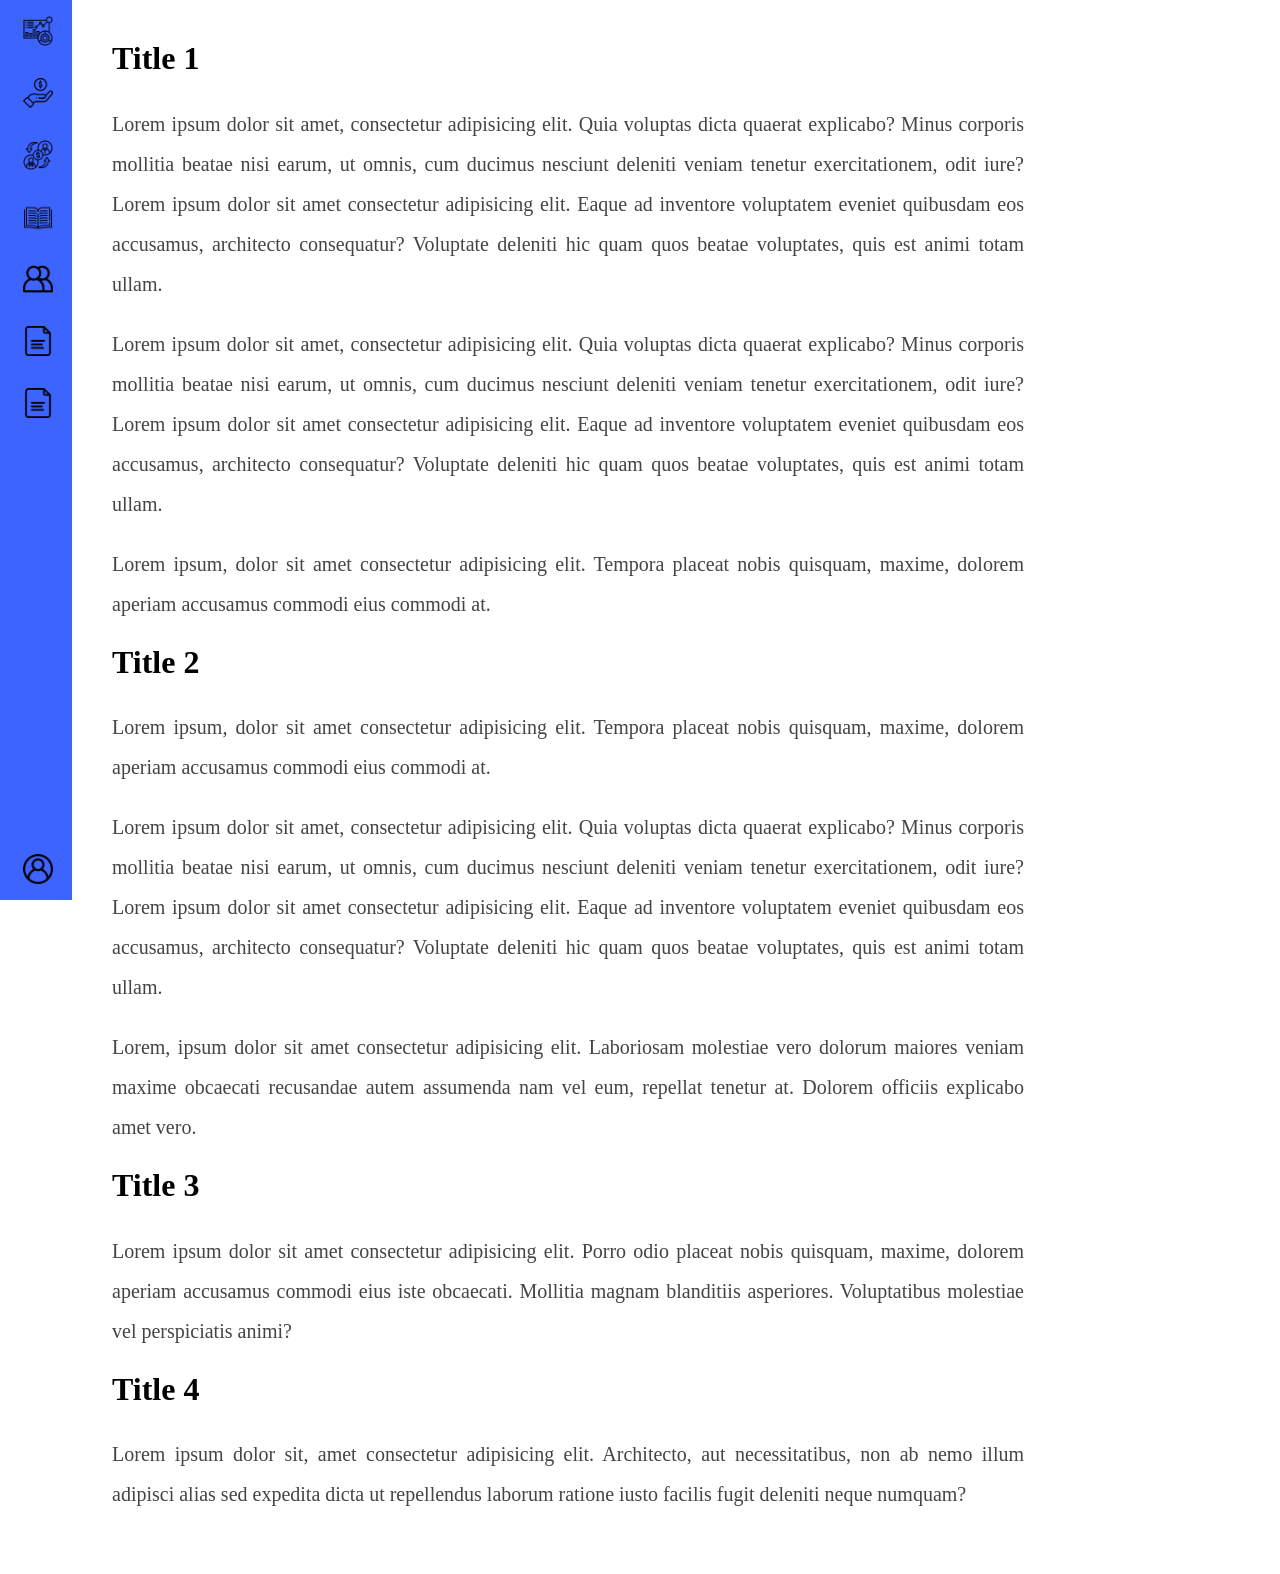
<file: index.html>
<!DOCTYPE html>
<html lang="pt-BR">
	<head>
		<meta charset="UTF-8" />
		<meta name="viewport" content="width=device-width, initial-scale=1.0" />
		<title>Responsive Fixed Sidebar</title>
		<!-- <link rel="stylesheet" href="https://cdn.materialdesignicons.com/4.9.95/css/materialdesignicons.min.css"/> -->
		<!-- <link rel="stylesheet" href="https://fonts.googleapis.com/css?family=Roboto&display=swap"/> -->
		<link rel="stylesheet" href="./assets/css/styles.css" />
		<link rel="stylesheet" href="./assets/css/sidebar.css" />
	</head>
	<body>
		<aside class="sidebar">
			<nav>
				<ul class="sidebar__nav">
					<li>
						<a href="#" class="sidebar__nav__link">
							<!-- <i class="mdi mdi-fingerprint"></i> -->
							<img src="dashboard.png" alt="Home" width="30px" style="margin-left:7px">	
							<span class="sidebar__nav__text">Dashboard</span>
						</a>
					</li>
					<li>
						<a href="#" class="sidebar__nav__link">
							<!-- <i class="mdi mdi-credit-card"></i> -->
							<img src="payment.png" alt="Home" width="30px" style="margin-left:7px">
							<span class="sidebar__nav__text">Payment</span>
						</a>
					</li>
					<li>
						<a href="#" class="sidebar__nav__link">
							<!-- <i class="mdi mdi-cart"></i> -->
							<img src="party.png" alt="Home" width="30px" style="margin-left:7px">
							<span class="sidebar__nav__text">Party</span>
						</a>
					</li>
					<li>
						<a href="#" class="sidebar__nav__link">
							<!-- <i class="mdi mdi-account-circle"></i> -->
							<img src="book.png" alt="Home" width="30px" style="margin-left:7px">
							<span class="sidebar__nav__text">Expances Type</span>
						</a>
					</li>
					<li>
						<a href="#" class="sidebar__nav__link">
							<!-- <i class="mdi mdi-camera"></i> -->
							<img src="user.png" alt="Home" width="30px" style="margin-left:7px">
							<span class="sidebar__nav__text">User</span>
						</a>
					</li>
					<li>
						<a href="#" class="sidebar__nav__link">
							<!-- <i class="mdi mdi-settings"></i> -->
							<img src="report.png" alt="Home" width="30px" style="margin-left:7px;">
							<span class="sidebar__nav__text">Ledger Report</span>
						</a>
					</li>
					<li>
						<a href="#" class="sidebar__nav__link">
							<!-- <i class="mdi mdi-settings"></i> -->
							<img src="report.png" alt="Home" width="30px" style="margin-left:7px;">
							<span class="sidebar__nav__text">Book Report</span>
						</a>
					</li>
					<li>
						<a href="#" class="sidebar__nav__link">
							<!-- <i class="mdi mdi-settings"></i> -->
							<img src="user_login.png" alt="Home" width="30px" style="margin-left:7px;">
							<span class="sidebar__nav__text">User Login</span>
						</a>
					</li>
				</ul>
			</nav>
		</aside>

		<main class="main">
			<section>
				<h2>Title 1</h2>
				<p>
					Lorem ipsum dolor sit amet, consectetur adipisicing elit. Quia
					voluptas dicta quaerat explicabo? Minus corporis mollitia beatae nisi
					earum, ut omnis, cum ducimus nesciunt deleniti veniam tenetur
					exercitationem, odit iure? Lorem ipsum dolor sit amet consectetur
					adipisicing elit. Eaque ad inventore voluptatem eveniet quibusdam eos
					accusamus, architecto consequatur? Voluptate deleniti hic quam quos
					beatae voluptates, quis est animi totam ullam.
				</p>
				<p>
					Lorem ipsum dolor sit amet, consectetur adipisicing elit. Quia
					voluptas dicta quaerat explicabo? Minus corporis mollitia beatae nisi
					earum, ut omnis, cum ducimus nesciunt deleniti veniam tenetur
					exercitationem, odit iure? Lorem ipsum dolor sit amet consectetur
					adipisicing elit. Eaque ad inventore voluptatem eveniet quibusdam eos
					accusamus, architecto consequatur? Voluptate deleniti hic quam quos
					beatae voluptates, quis est animi totam ullam.
				</p>
				<p>
					Lorem ipsum, dolor sit amet consectetur adipisicing elit. Tempora
					placeat nobis quisquam, maxime, dolorem aperiam accusamus commodi eius
					commodi at.
				</p>
			</section>
			<section>
				<h2>Title 2</h2>
				<p>
					Lorem ipsum, dolor sit amet consectetur adipisicing elit. Tempora
					placeat nobis quisquam, maxime, dolorem aperiam accusamus commodi eius
					commodi at.
				</p>
				<p>
					Lorem ipsum dolor sit amet, consectetur adipisicing elit. Quia
					voluptas dicta quaerat explicabo? Minus corporis mollitia beatae nisi
					earum, ut omnis, cum ducimus nesciunt deleniti veniam tenetur
					exercitationem, odit iure? Lorem ipsum dolor sit amet consectetur
					adipisicing elit. Eaque ad inventore voluptatem eveniet quibusdam eos
					accusamus, architecto consequatur? Voluptate deleniti hic quam quos
					beatae voluptates, quis est animi totam ullam.
				</p>
				<p>
					Lorem, ipsum dolor sit amet consectetur adipisicing elit. Laboriosam
					molestiae vero dolorum maiores veniam maxime obcaecati recusandae
					autem assumenda nam vel eum, repellat tenetur at. Dolorem officiis
					explicabo amet vero.
				</p>
			</section>
			<section>
				<h2>Title 3</h2>
				<p>
					Lorem ipsum dolor sit amet consectetur adipisicing elit. Porro odio
					placeat nobis quisquam, maxime, dolorem aperiam accusamus commodi eius
					iste obcaecati. Mollitia magnam blanditiis asperiores. Voluptatibus
					molestiae vel perspiciatis animi?
				</p>
			</section>
			<section>
				<h2>Title 4</h2>
				<p>
					Lorem ipsum dolor sit, amet consectetur adipisicing elit. Architecto,
					aut necessitatibus, non ab nemo illum adipisci alias sed expedita
					dicta ut repellendus laborum ratione iusto facilis fugit deleniti
					neque numquam?
				</p>
			</section>
		</main>
	</body>
</html>
</file>
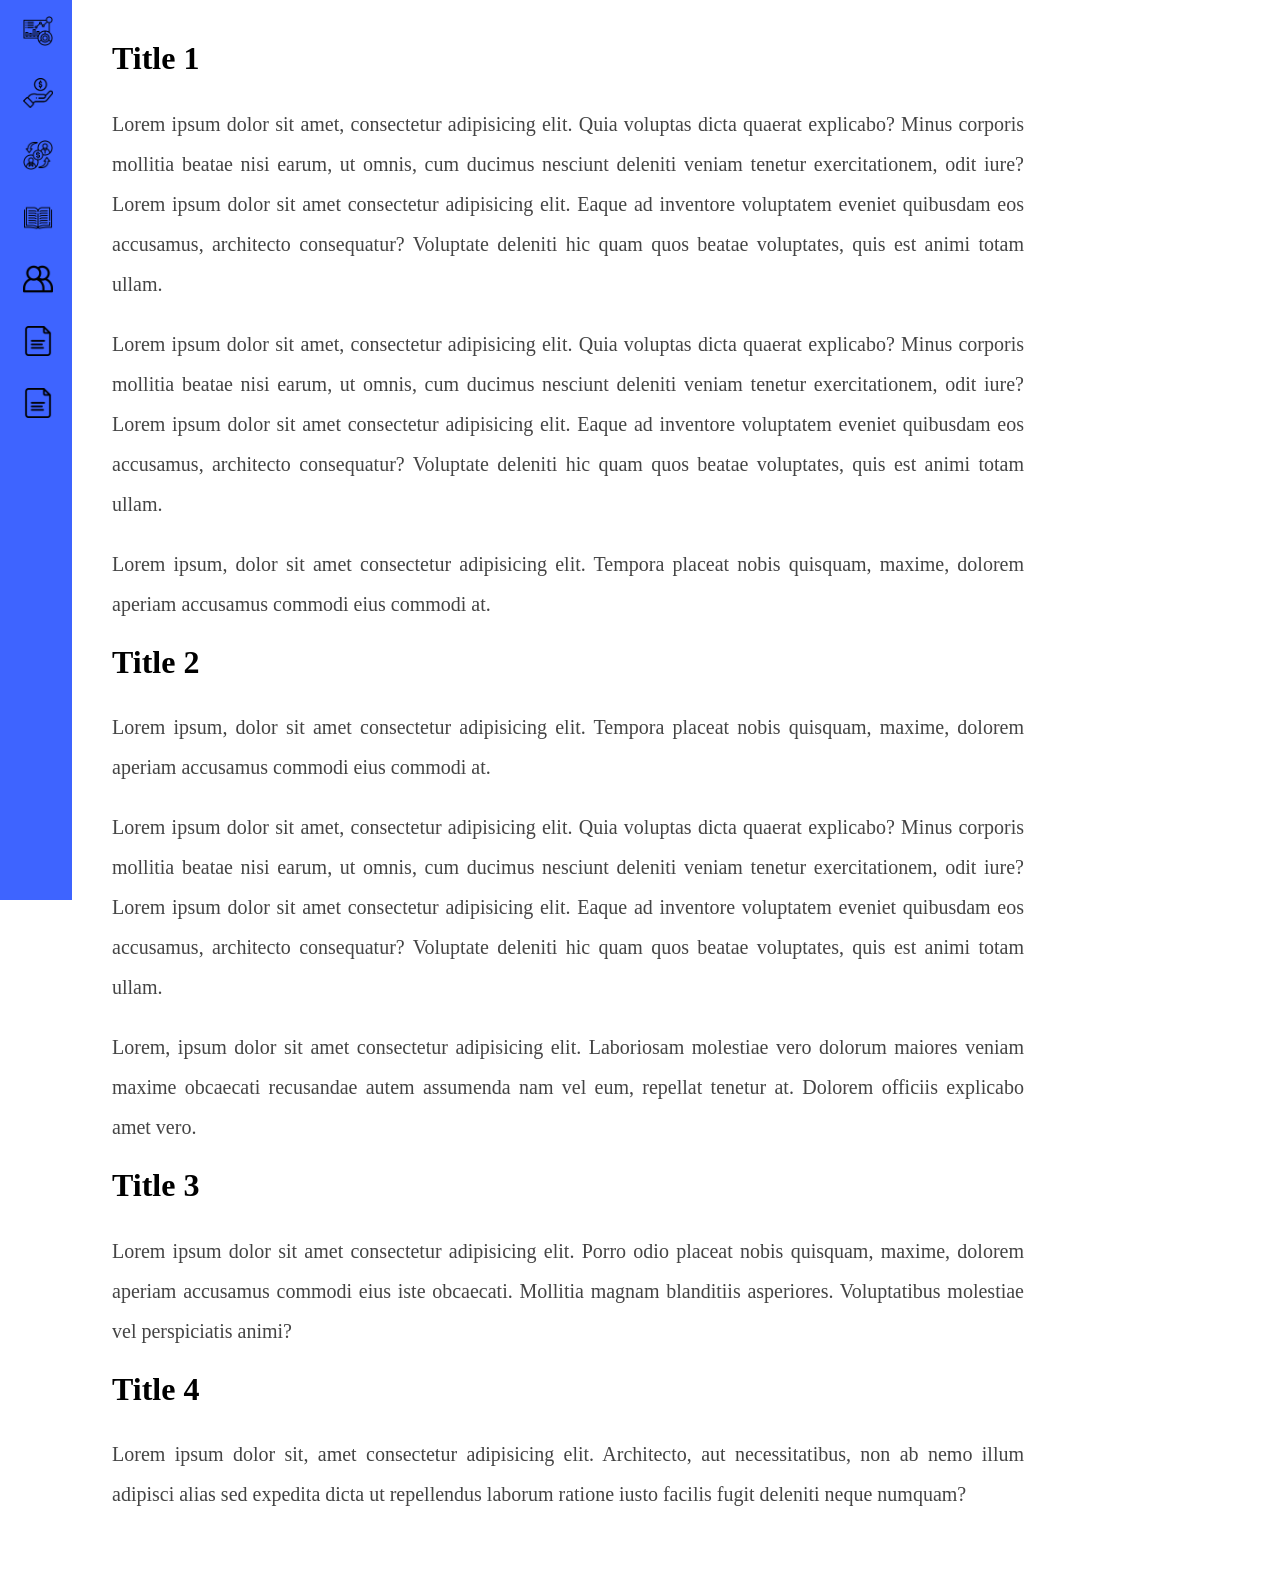
<file: responsive-fixed-sidebar-master/responsive-fixed-sidebar-master/index.html>
<!DOCTYPE html>
<html lang="pt-BR">
	<head>
		<meta charset="UTF-8" />
		<meta name="viewport" content="width=device-width, initial-scale=1.0" />
		<title>Responsive Fixed Sidebar</title>
		<link rel="stylesheet" href="https://cdn.materialdesignicons.com/4.9.95/css/materialdesignicons.min.css"/>
		<!-- <link rel="stylesheet" href="https://fonts.googleapis.com/css?family=Roboto&display=swap"/> -->
		<link rel="stylesheet" href="./assets/css/styles.css" />
		<link rel="stylesheet" href="./assets/css/sidebar.css" />
	</head>
	<body>
		<aside class="sidebar">
			<nav>
				<ul class="sidebar__nav">
					<li>
						<a href="#" class="sidebar__nav__link">
							<!-- <i class="mdi mdi-fingerprint"></i> -->
							<img src="dashboard.png" alt="Home" width="30px" style="margin-left:7px">	
							<span class="sidebar__nav__text">Dashboard</span>
						</a>
					</li>
					<li>
						<a href="#" class="sidebar__nav__link">
							<!-- <i class="mdi mdi-credit-card"></i> -->
							<img src="payment.png" alt="Home" width="30px" style="margin-left:7px">
							<span class="sidebar__nav__text">Payment</span>
						</a>
					</li>
					<li>
						<a href="#" class="sidebar__nav__link">
							<!-- <i class="mdi mdi-cart"></i> -->
							<img src="party.png" alt="Home" width="30px" style="margin-left:7px">
							<span class="sidebar__nav__text">Party</span>
						</a>
					</li>
					<li>
						<a href="#" class="sidebar__nav__link">
							<!-- <i class="mdi mdi-account-circle"></i> -->
							<img src="book.png" alt="Home" width="30px" style="margin-left:7px">
							<span class="sidebar__nav__text">Expances Type</span>
						</a>
					</li>
					<li>
						<a href="#" class="sidebar__nav__link">
							<!-- <i class="mdi mdi-camera"></i> -->
							<img src="user.png" alt="Home" width="30px" style="margin-left:7px">
							<span class="sidebar__nav__text">User</span>
						</a>
					</li>
					<li>
						<a href="#" class="sidebar__nav__link">
							<!-- <i class="mdi mdi-settings"></i> -->
							<img src="report.png" alt="Home" width="30px" style="margin-left:7px;">
							<span class="sidebar__nav__text">Ledger Report</span>
						</a>
					</li>
					<li>
						<a href="#" class="sidebar__nav__link">
							<!-- <i class="mdi mdi-settings"></i> -->
							<img src="report.png" alt="Home" width="30px" style="margin-left:7px;">
							<span class="sidebar__nav__text">Book Report</span>
						</a>
					</li>
				</ul>
			</nav>
		</aside>

		<main class="main">
			<section>
				<h2>Title 1</h2>
				<p>
					Lorem ipsum dolor sit amet, consectetur adipisicing elit. Quia
					voluptas dicta quaerat explicabo? Minus corporis mollitia beatae nisi
					earum, ut omnis, cum ducimus nesciunt deleniti veniam tenetur
					exercitationem, odit iure? Lorem ipsum dolor sit amet consectetur
					adipisicing elit. Eaque ad inventore voluptatem eveniet quibusdam eos
					accusamus, architecto consequatur? Voluptate deleniti hic quam quos
					beatae voluptates, quis est animi totam ullam.
				</p>
				<p>
					Lorem ipsum dolor sit amet, consectetur adipisicing elit. Quia
					voluptas dicta quaerat explicabo? Minus corporis mollitia beatae nisi
					earum, ut omnis, cum ducimus nesciunt deleniti veniam tenetur
					exercitationem, odit iure? Lorem ipsum dolor sit amet consectetur
					adipisicing elit. Eaque ad inventore voluptatem eveniet quibusdam eos
					accusamus, architecto consequatur? Voluptate deleniti hic quam quos
					beatae voluptates, quis est animi totam ullam.
				</p>
				<p>
					Lorem ipsum, dolor sit amet consectetur adipisicing elit. Tempora
					placeat nobis quisquam, maxime, dolorem aperiam accusamus commodi eius
					commodi at.
				</p>
			</section>
			<section>
				<h2>Title 2</h2>
				<p>
					Lorem ipsum, dolor sit amet consectetur adipisicing elit. Tempora
					placeat nobis quisquam, maxime, dolorem aperiam accusamus commodi eius
					commodi at.
				</p>
				<p>
					Lorem ipsum dolor sit amet, consectetur adipisicing elit. Quia
					voluptas dicta quaerat explicabo? Minus corporis mollitia beatae nisi
					earum, ut omnis, cum ducimus nesciunt deleniti veniam tenetur
					exercitationem, odit iure? Lorem ipsum dolor sit amet consectetur
					adipisicing elit. Eaque ad inventore voluptatem eveniet quibusdam eos
					accusamus, architecto consequatur? Voluptate deleniti hic quam quos
					beatae voluptates, quis est animi totam ullam.
				</p>
				<p>
					Lorem, ipsum dolor sit amet consectetur adipisicing elit. Laboriosam
					molestiae vero dolorum maiores veniam maxime obcaecati recusandae
					autem assumenda nam vel eum, repellat tenetur at. Dolorem officiis
					explicabo amet vero.
				</p>
			</section>
			<section>
				<h2>Title 3</h2>
				<p>
					Lorem ipsum dolor sit amet consectetur adipisicing elit. Porro odio
					placeat nobis quisquam, maxime, dolorem aperiam accusamus commodi eius
					iste obcaecati. Mollitia magnam blanditiis asperiores. Voluptatibus
					molestiae vel perspiciatis animi?
				</p>
			</section>
			<section>
				<h2>Title 4</h2>
				<p>
					Lorem ipsum dolor sit, amet consectetur adipisicing elit. Architecto,
					aut necessitatibus, non ab nemo illum adipisci alias sed expedita
					dicta ut repellendus laborum ratione iusto facilis fugit deleniti
					neque numquam?
				</p>
			</section>
		</main>
	</body>
</html>
</file>
<file: assets/css/styles.css>
:root {
  --sidebar-width: 4.5em;
}

body {
  margin: 0;
  padding: 0;
  font-family: 'Roboto';
}

* {
  outline: none;
  box-sizing: border-box;
}

.main {
  margin-left: auto;
  margin-right: auto;
  max-width: 992px;
  padding: 2em 1.5em;
}

.main h2 {
  font-size: 2em;
  margin-top: 0px;
}

.main p {
  color: #444;
  font-size: 1.25em;
  line-height: 2;
  text-align: justify;
}

@media (min-width: 572px) {
  .main {
    margin-left: var(--sidebar-width);
  }
}

@media (min-width: 992px) {
  .main {
    padding: 2.5em;
  }
}
</file>
<file: assets/css/sidebar.css>
.sidebar {
	background-color: #3e64ff;
	position: fixed;
	transition: width 0.2s ease;
}

.sidebar nav {
	height: 100%;
}

.sidebar .sidebar__nav {
	display: flex;
	height: 100%;
	list-style: none;
	margin: 0;
	padding: 0;
}

.sidebar .sidebar__nav .sidebar__nav__link {
	align-items: center;
	color: #ffffff;
	display: flex;
	font-weight:bold;
	padding-left: 20px;
	text-decoration: none;
	transition: color 0.2s ease, background-color 0.2s ease;
}

.sidebar .sidebar__nav .sidebar__nav__link:hover {
	/*background-color: rgba(0, 0, 0, 0.15);*/
	background-color: #ffffff;
	color: #3e64ff;
	box-shadow: -20px 0px 29px 0px rgba(0,0,0,0.73);
	background-image: linear-gradient(to right,#D8D8D8,#ffffff);
}

.sidebar .sidebar__nav .sidebar__nav__text {
	display: none;
	margin-left: 10px;
	margin-right: auto;
	white-space: nowrap;
}

.sidebar .sidebar__nav i {
	align-items: center;
	display: flex;
	justify-content: center;
}

@media (max-width: 572px) {
	.sidebar {
		bottom: 0;
		width: 100%;
		display:flex;
		overflow-x:auto;
	}

	.sidebar .sidebar__nav {
		justify-content: center;
	}

	.sidebar .sidebar__nav .sidebar__nav__link {
		height: 100%;
		padding: 0.75em;
	}

	.sidebar .sidebar__nav i {
		font-size: 2rem;
	}
}

@media (min-width: 572px) {
	.sidebar {
		height: 100vh;
		left: 0;
		width: var(--sidebar-width);
	}

	.sidebar:hover {
		width: 14rem;
	}

	.sidebar .sidebar__nav {
		flex-direction: column;
	}

	.sidebar .sidebar__nav li:last-child {
		margin-top: auto;
	}

	.sidebar .sidebar__nav .sidebar__nav__link {
		padding: 1em;
	}

	.sidebar:hover .sidebar__nav .sidebar__nav__text {
		display: inline;
	}

	.sidebar .sidebar__nav i {
		font-size: 2.5rem;
	}
}

@media (max-height: 434px) {
	.sidebar {
		overflow-y: scroll;
	}
}
</file>
<file: responsive-fixed-sidebar-master/responsive-fixed-sidebar-master/assets/css/styles.css>
:root {
  --sidebar-width: 4.5em;
}

body {
  margin: 0;
  padding: 0;
  font-family: 'Roboto';
}

* {
  outline: none;
  box-sizing: border-box;
}

.main {
  margin-left: auto;
  margin-right: auto;
  max-width: 992px;
  padding: 2em 1.5em;
}

.main h2 {
  font-size: 2em;
  margin-top: 0px;
}

.main p {
  color: #444;
  font-size: 1.25em;
  line-height: 2;
  text-align: justify;
}

@media (min-width: 572px) {
  .main {
    margin-left: var(--sidebar-width);
  }
}

@media (min-width: 992px) {
  .main {
    padding: 2.5em;
  }
}
</file>
<file: responsive-fixed-sidebar-master/responsive-fixed-sidebar-master/assets/css/sidebar.css>
.sidebar {
	background-color: #3e64ff;
	position: fixed;
	transition: width 0.2s ease;
}

.sidebar nav {
	height: 100%;
}

.sidebar .sidebar__nav {
	display: flex;
	height: 100%;
	list-style: none;
	margin: 0;
	padding: 0;
}

.sidebar .sidebar__nav .sidebar__nav__link {
	align-items: center;
	color: #ffffff;
	display: flex;
	font-weight:bold;
	padding-left: 20px;
	text-decoration: none;
	transition: color 0.2s ease, background-color 0.2s ease;
}

.sidebar .sidebar__nav .sidebar__nav__link:hover {
	/*background-color: rgba(0, 0, 0, 0.15);*/
	background-color: #E8E8E8;
	color: #3e64ff;
}

.sidebar .sidebar__nav .sidebar__nav__text {
	display: none;
	margin-left: 10px;
	margin-right: auto;
	white-space: nowrap;
}

.sidebar .sidebar__nav i {
	align-items: center;
	display: flex;
	justify-content: center;
}

@media (max-width: 572px) {
	.sidebar {
		bottom: 0;
		width: 100%;
	}

	.sidebar .sidebar__nav {
		justify-content: center;
	}

	.sidebar .sidebar__nav .sidebar__nav__link {
		height: 100%;
		padding: 0.75em;
	}

	.sidebar .sidebar__nav i {
		font-size: 2rem;
	}
}

@media (min-width: 572px) {
	.sidebar {
		height: 100vh;
		left: 0;
		width: var(--sidebar-width);
	}

	.sidebar:hover {
		width: 14rem;
	}

	.sidebar .sidebar__nav {
		flex-direction: column;
	}

	/*.sidebar .sidebar__nav li:last-child {
		margin-top: auto;
	}*/

	.sidebar .sidebar__nav .sidebar__nav__link {
		padding: 1em;
	}

	.sidebar:hover .sidebar__nav .sidebar__nav__text {
		display: inline;
	}

	.sidebar .sidebar__nav i {
		font-size: 2.5rem;
	}
}

@media (max-height: 434px) {
	.sidebar {
		overflow-y: scroll;
	}
}
</file>
